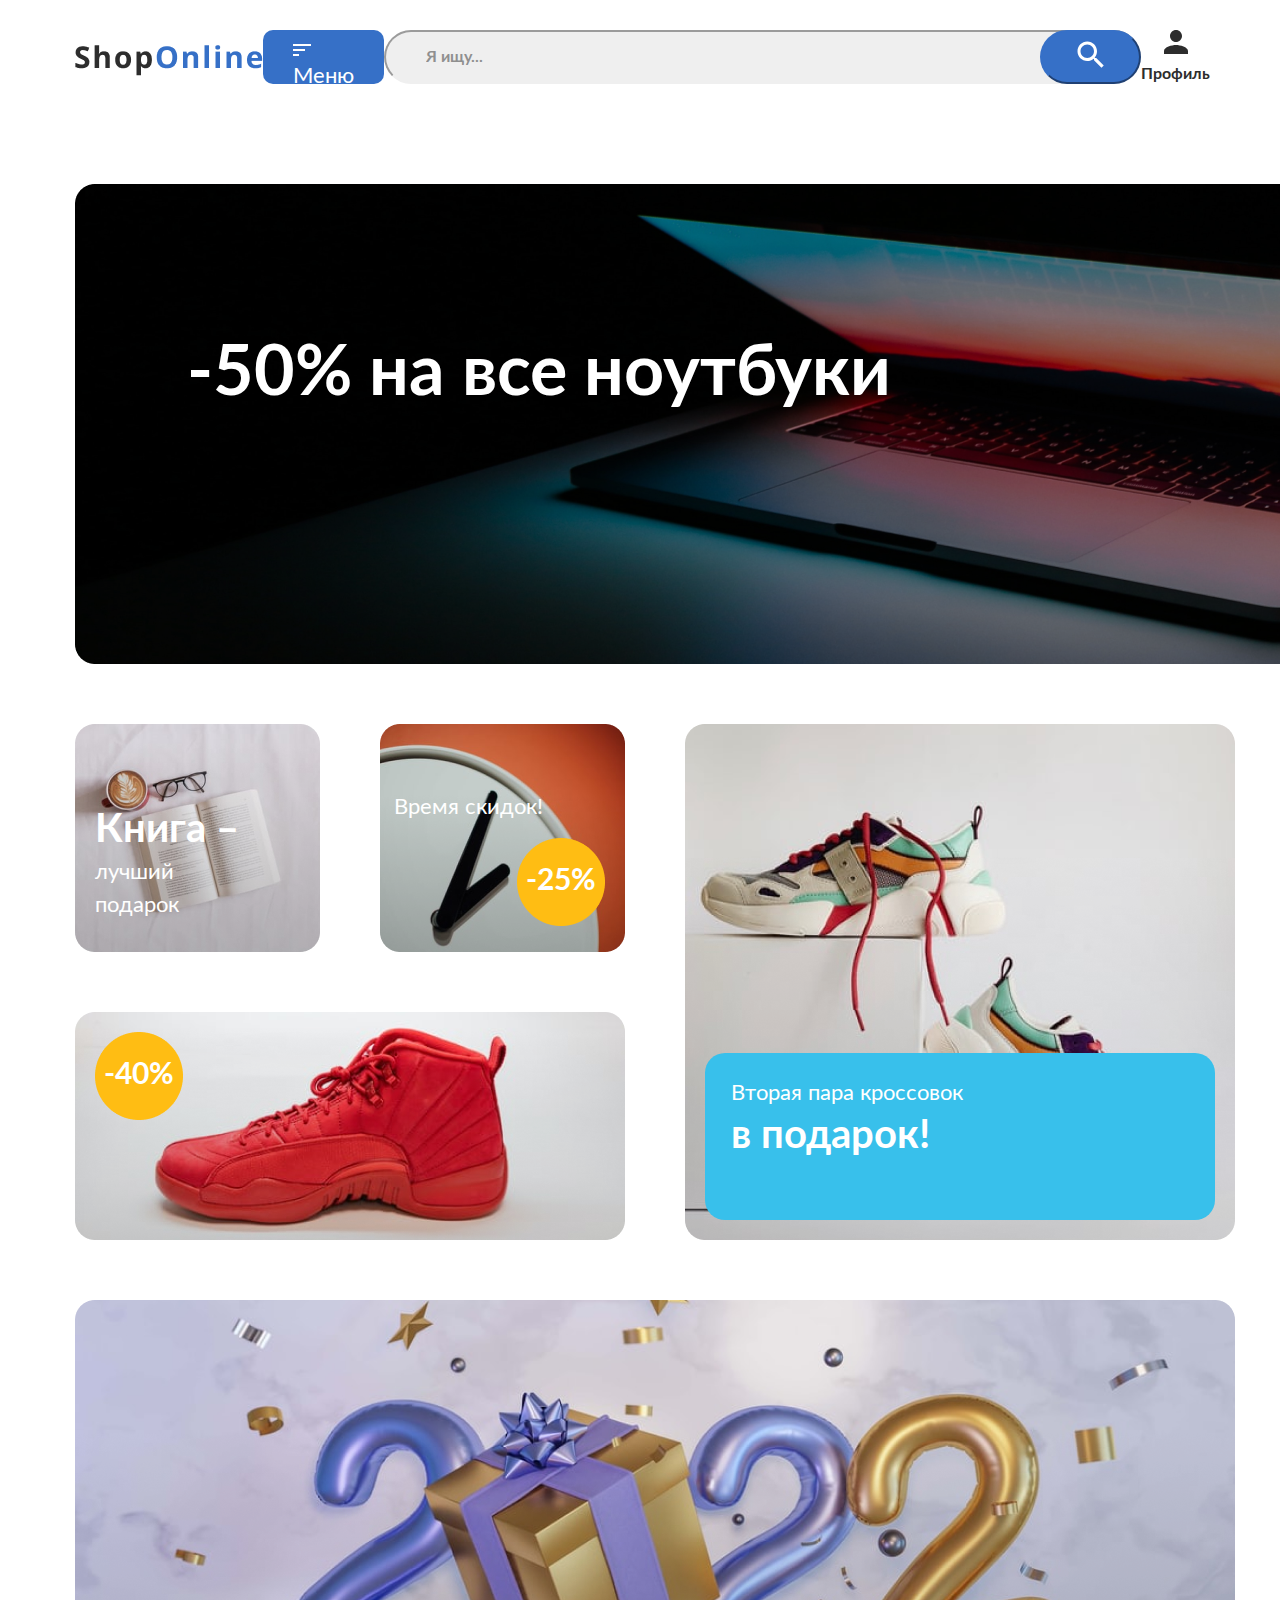
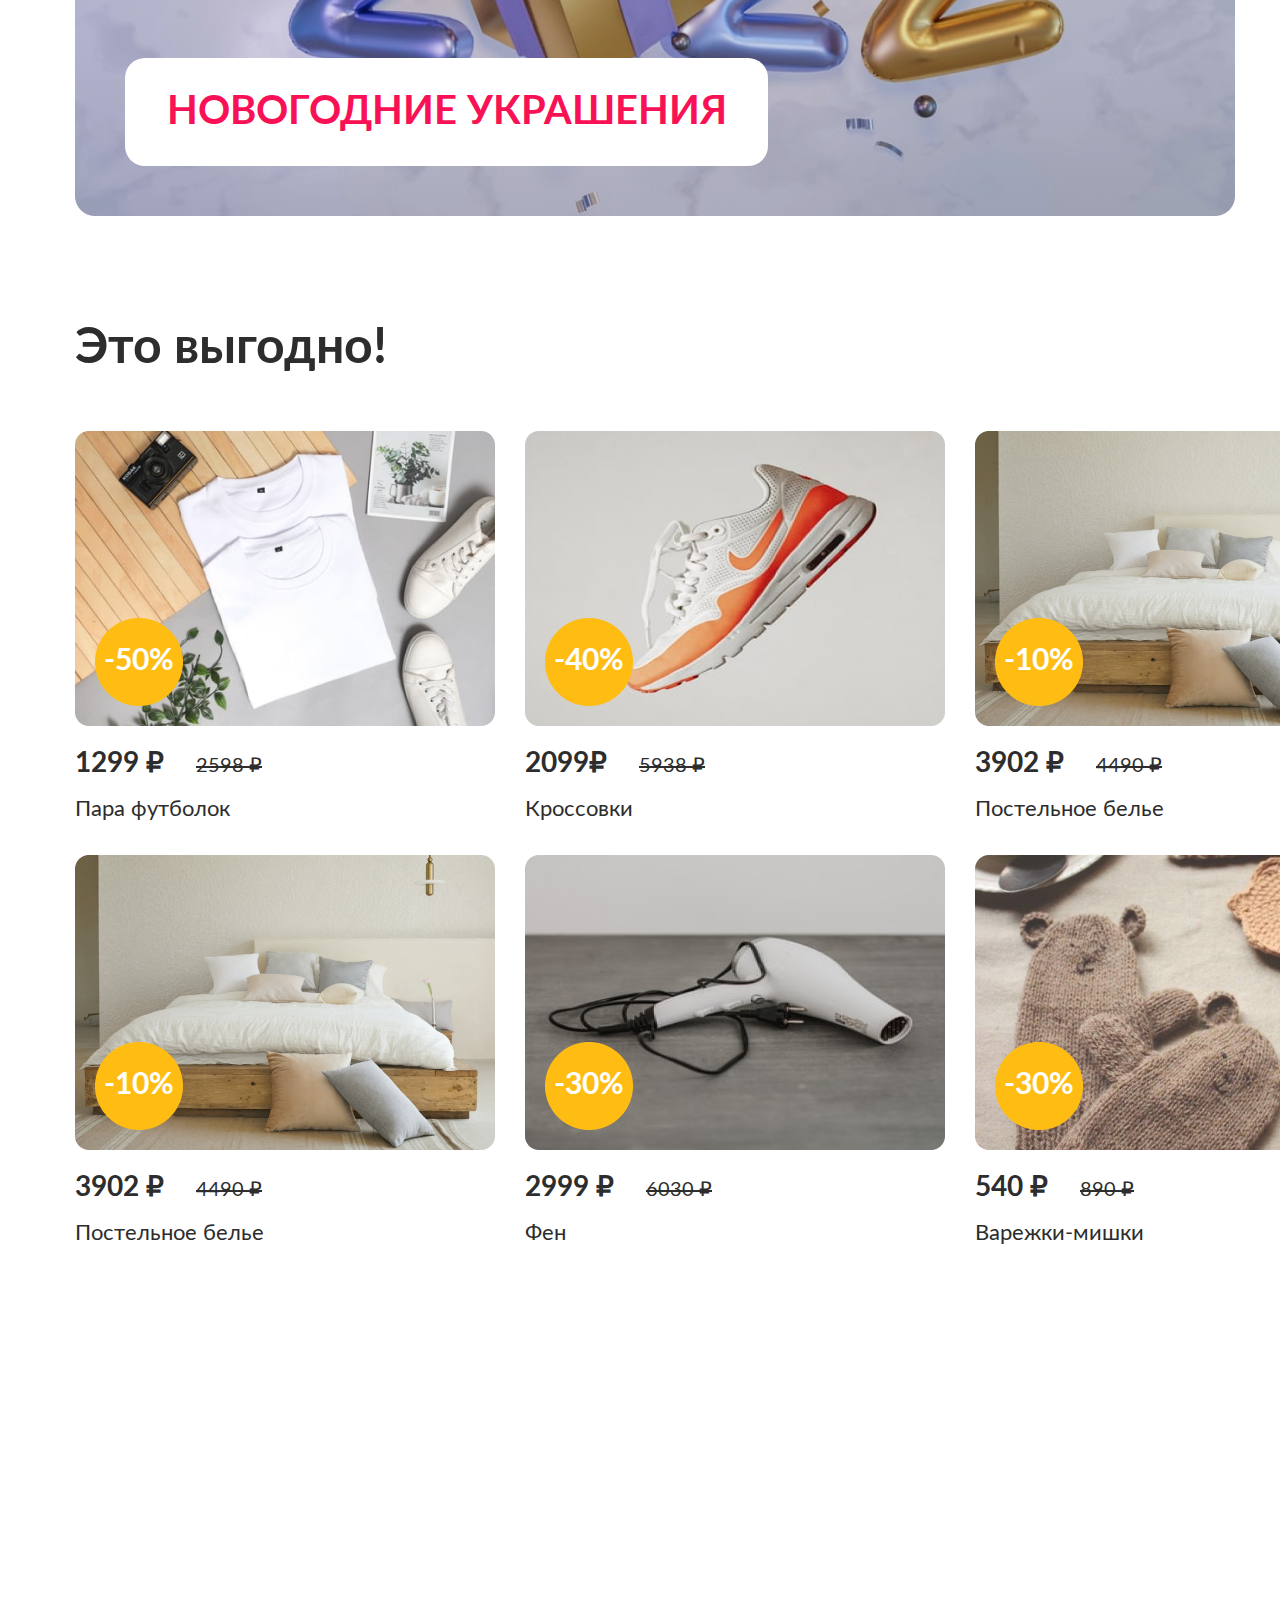
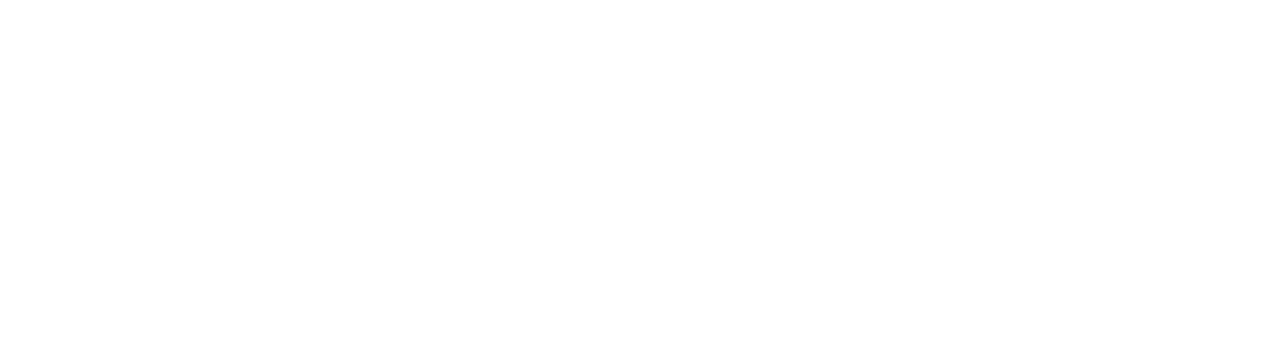
<file: index.html>
<!DOCTYPE html>
<html lang="ru">
<head>
  <meta charset="UTF-8">
  <title>ShopOnline</title>
  <link rel="stylesheet" href="styles/style.css">
  <meta name="viewport" content="width=device-width, initial-scale=1">
  <link rel="preload" href="./fonts/lato-regular.woff2" as="font" type="font/woff2" crossorigin>
  <link rel="preload" href="./fonts/lato-bold.woff2" as="font" type="font/woff2" crossorigin>
  <script src="./js/script.js" defer></script>
</head>
<body>
<header class="menu">
  <div class="menu__1920">
    <a class="menu__logo" href="index.html">
      <img class="menu__img-logo" src="index/img/logo.png" alt="logo">
    </a>

    <div class="menu__menu">
      <img class="menu__img-menu" src="./index/img/Vector.svg" alt="points">
      <p class="menu__text-menu">Меню</p>
    </div>

    <div class="menu__search">
      <div class="menu__container-search">
        <label for="search_1"></label><input class="menu__container-input" type="search" id="search_1" placeholder="Я ищу..." />
        <button class="menu__container-button"><img src="index/img/search.svg" alt="search"></button>
      </div>
    </div>

    <div class="menu__lists">
      <nav class="menu__list">
        <div class="menu__item menu__item-1">
          <img src="index/img/profile.svg" alt="profile">
          <p class="menu__list-text">Профиль</p>
        </div>
        <div class="menu__item menu__item-1">
          <img src="index/img/shop.svg" alt="profile">
          <p class="menu__list-text">Корзина</p>
        </div>
        <div class="menu__item menu__item-1">
          <img src="index/img/love.svg" alt="profile">
          <p class="menu__list-text">Избранное</p>
        </div>
      </nav>
    </div>
  </div>

  <div class="menu__1024">
    <div class="menu__1024-1">
      <a class="menu__logo" href="index.html">
        <img class="menu__img-logo" src="index/img/logo.png" alt="logo">
      </a>

      <div class="menu__lists">
        <nav class="menu__list">
          <div class="menu__item menu__item-1">
            <img src="index/img/profile.svg" alt="profile">
            <p class="menu__list-text">Профиль</p>
          </div>
          <div class="menu__item menu__item-1">
            <img src="index/img/shop.svg" alt="profile">
            <p class="menu__list-text">Корзина</p>
          </div>
          <div class="menu__item menu__item-1">
            <img src="index/img/love.svg" alt="profile">
            <p class="menu__list-text">Избранное</p>
          </div>
        </nav>
      </div>
    </div>

    <div class="menu__1024-2">
      <div class="menu__menu">
        <img class="menu__img-menu" src="./index/img/Vector.svg" alt="points">
        <p class="menu__text-menu">Меню</p>
      </div>

      <div class="menu__search">
        <div class="menu__container-search">
          <label for="search_2"></label><input class="menu__container-input" type="search" id="search_2" placeholder="Я ищу..." />
          <button class="menu__container-button"><img src="index/img/search.svg" alt="search"></button>
        </div>
      </div>
    </div>
  </div>

</header>
<main class="lists">
  <div class="container">

  <div class="list-banner">

      <h1 class="list-banner__main-text">-50% на все ноутбуки</h1>

      <div class="list-banner__text timer" data-timer-deadline="2022/11/15 00:00 GMT-3"></div>
  </div>

  <ul class="list-1">
      <li class="list-1__101">
        <div class="list-1__p">
        <p class="list-1__p-700 list-1__p_span">
          Книга –
        </p>
        <p class="list-1__p-400 list-1__p_span">
          лучший
        </p>
        <p class="list-1__p-400 list-1__p_span">
          подарок
        </p>
        </div>
      </li>

      <li class="list-1__102">
        <p class="list-1__p-400 list-1__102-p">
          Время скидок!
        </p>

        <div class="list-1__102-circle">
          <div class="list-1__circle">
            -25%
          </div>
        </div>
      </li>

      <li class="list-1__104">
        <div class="list-1__circle">
          -40%
        </div>
      </li>

      <li class="list-1__99">
        <div class="list-1__99_sale">
          <p class="list-1__p-400 list-1__p-span">
            Вторая пара кроссовок
          </p>
          <p class="list-1__p-700 list-1__p-span">
            в подарок!
          </p>
        </div>
      </li>

      <li class="list-1__100">
        <p class="list-1__p-700 list-1__p_span">
          Идеи новогодних
        </p>
        <p class="list-1__p-700 list-1__p_span">
          подарков
        </p>
      </li>

      <li class="list-1__103">
        <p class="list-1__p-700">
          Выгодно в декабре!
        </p>

        <div class="list-1__103-circle">
          <div class="list-1__circle">
            -15%
          </div>
        </div>
      </li>


      <li class="list-1__105">
        <div class="list-1__105-raspberry">
          <p class="list-1__p-700 list-1__p-700-raspberry">
            Новогодние украшения
          </p>
        </div>
      </li>

      <li class="list-1__106">
        <div class="list-1__circle">
          -55%
        </div>
      </li>

      <li class="list-1__107">
        <div class="list-1__circle list-1__circle_107">
          -25%
        </div>

        <p class="list-1__p-400 list-1__p-400_107">
          На бытовую химию
        </p>
      </li>

      <li class="list-1__108">
      </li>
    </ul>

    <div class="list-2">
      <h2 class="list-2__main-text">
        Это выгодно!
      </h2>

      <ul class="list-2__item">
        <li class="list-2__card-1">
          <div class="list-2__card-header list-2__card-header-1">
            <div class="list-1__circle">
              -50%
            </div>
          </div>

          <p class="list-1__text-1">
            1299 ₽
          </p>
          <p class="list-1__text-2">
            2598 ₽
          </p>
          <p class="list-1__text-3">
            Пара футболок
          </p>
        </li>

        <li class="list-2__card-2">
          <div class="list-2__card-header list-2__card-header-2">
            <div class="list-1__circle">
              -40%
            </div>
          </div>

          <p class="list-1__text-1">
            2099₽
          </p>
          <p class="list-1__text-2">
            5938 ₽
          </p>
          <p class="list-1__text-3">
            Кроссовки
          </p>
        </li>

        <li class="list-2__card-3">
          <div class="list-2__card-header list-2__card-header-3">
            <div class="list-1__circle">
              -10%
            </div>
          </div>

          <p class="list-1__text-1">
            3902 ₽
          </p>
          <p class="list-1__text-2">
            4490 ₽
          </p>
          <p class="list-1__text-3">
            Постельное белье
          </p>
        </li>

        <li class="list-2__card-4">
          <div class="list-2__card-header list-2__card-header-4">
            <div class="list-1__circle">
              -30%
            </div>
          </div>

          <p class="list-1__text-1">
            2999 ₽
          </p>
          <p class="list-1__text-2">
            6030 ₽
          </p>
          <p class="list-1__text-3">
            Фен
          </p>
        </li>

        <li class="list-2__card-5">
          <div class="list-2__card-header list-2__card-header-5">
            <div class="list-1__circle">
              -10%
            </div>
          </div>

          <p class="list-1__text-1">
            3902 ₽
          </p>
          <p class="list-1__text-2">
            4490 ₽
          </p>
          <p class="list-1__text-3">
            Постельное белье
          </p>
        </li>

        <li class="list-2__card-6">
          <div class="list-2__card-header list-2__card-header-6">
            <div class="list-1__circle">
              -30%
            </div>
          </div>

          <p class="list-1__text-1">
            2999 ₽
          </p>
          <p class="list-1__text-2">
            6030 ₽
          </p>
          <p class="list-1__text-3">
            Фен
          </p>
        </li>

        <li class="list-2__card-7">
          <div class="list-2__card-header list-2__card-header-7">
            <div class="list-1__circle">
              -30%
            </div>
          </div>

          <p class="list-1__text-1">
            540 ₽
          </p>
          <p class="list-1__text-2">
            890 ₽
          </p>
          <p class="list-1__text-3">
            Варежки-мишки
          </p>
        </li>

        <li class="list-2__card-8">
          <div class="list-2__card-header list-2__card-header-8">
            <div class="list-1__circle">
              -50%
            </div>
          </div>

          <p class="list-1__text-1">
            1299 ₽
          </p>
          <p class="list-1__text-2">
            2598 ₽
          </p>
          <p class="list-1__text-3">
            Пара футболок
          </p>
        </li>

      </ul>



    </div>
  </div>
</main>

</body>
</html>
</file>
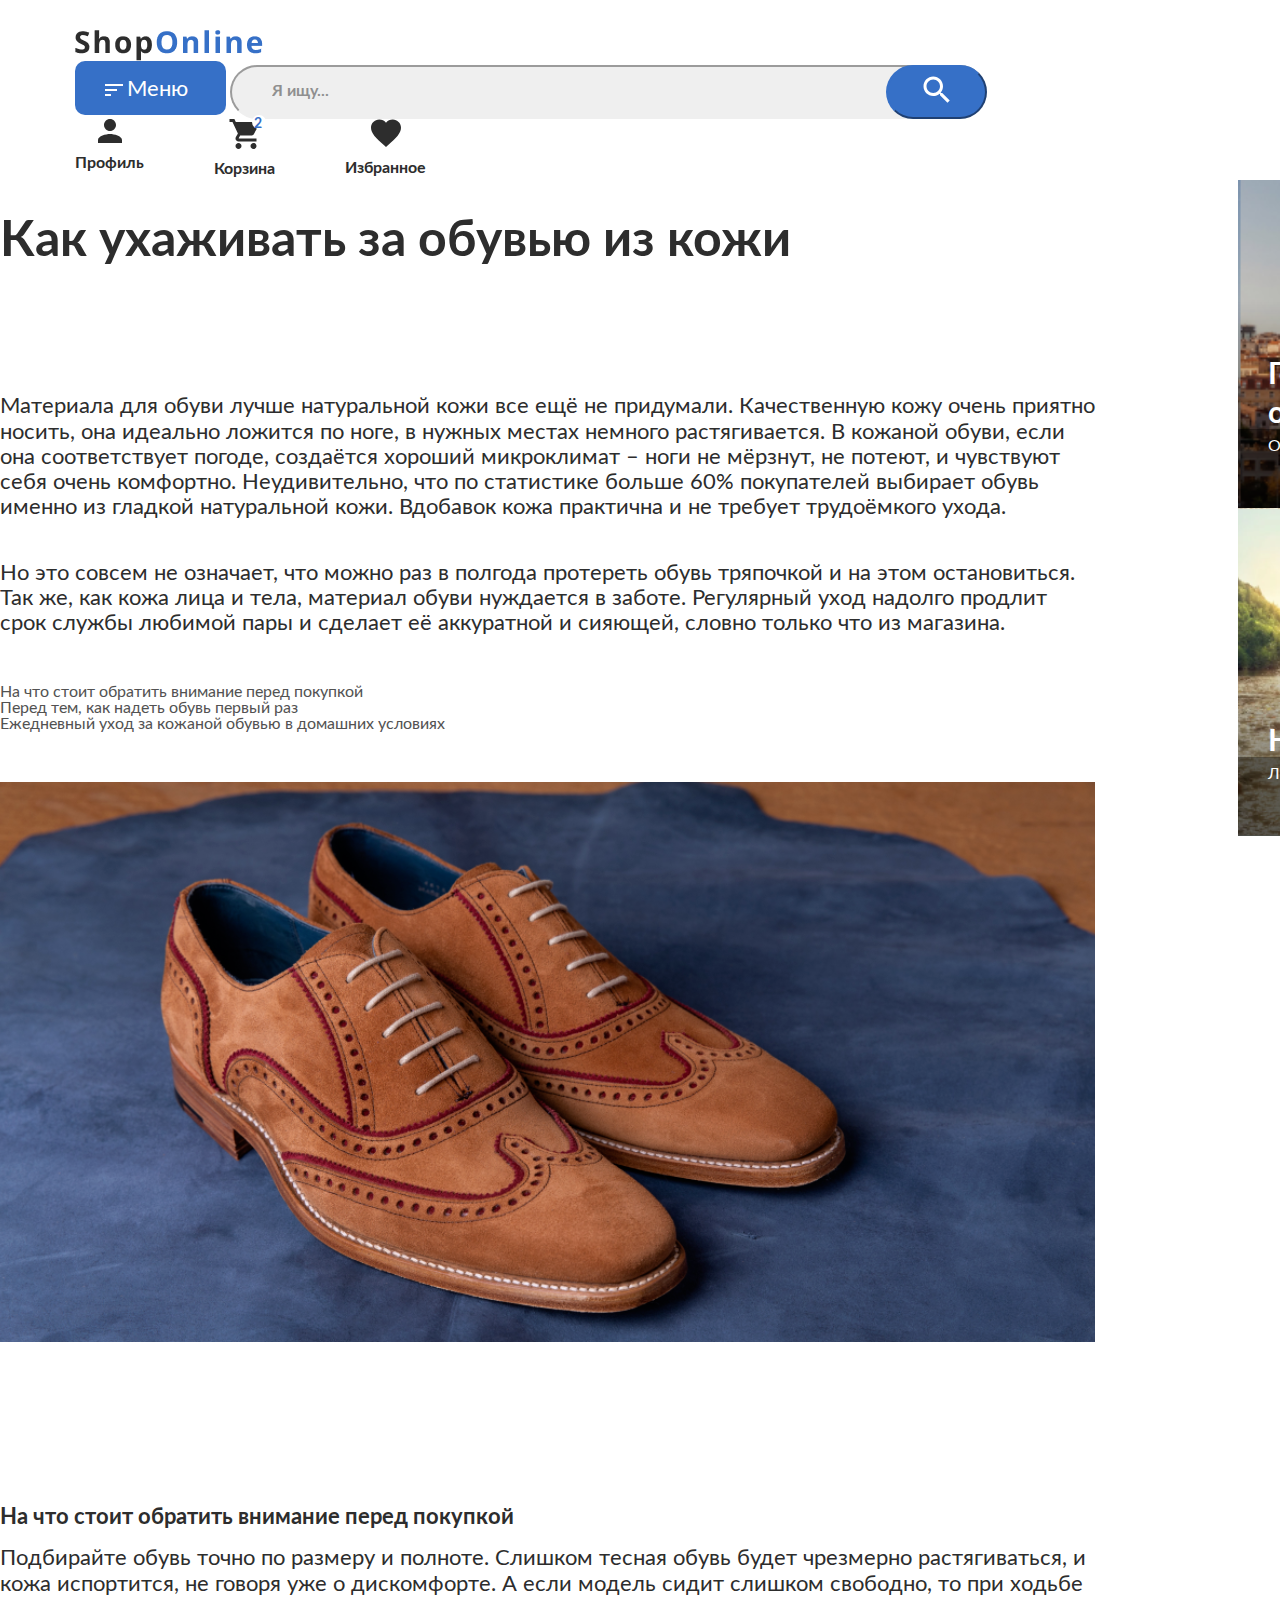
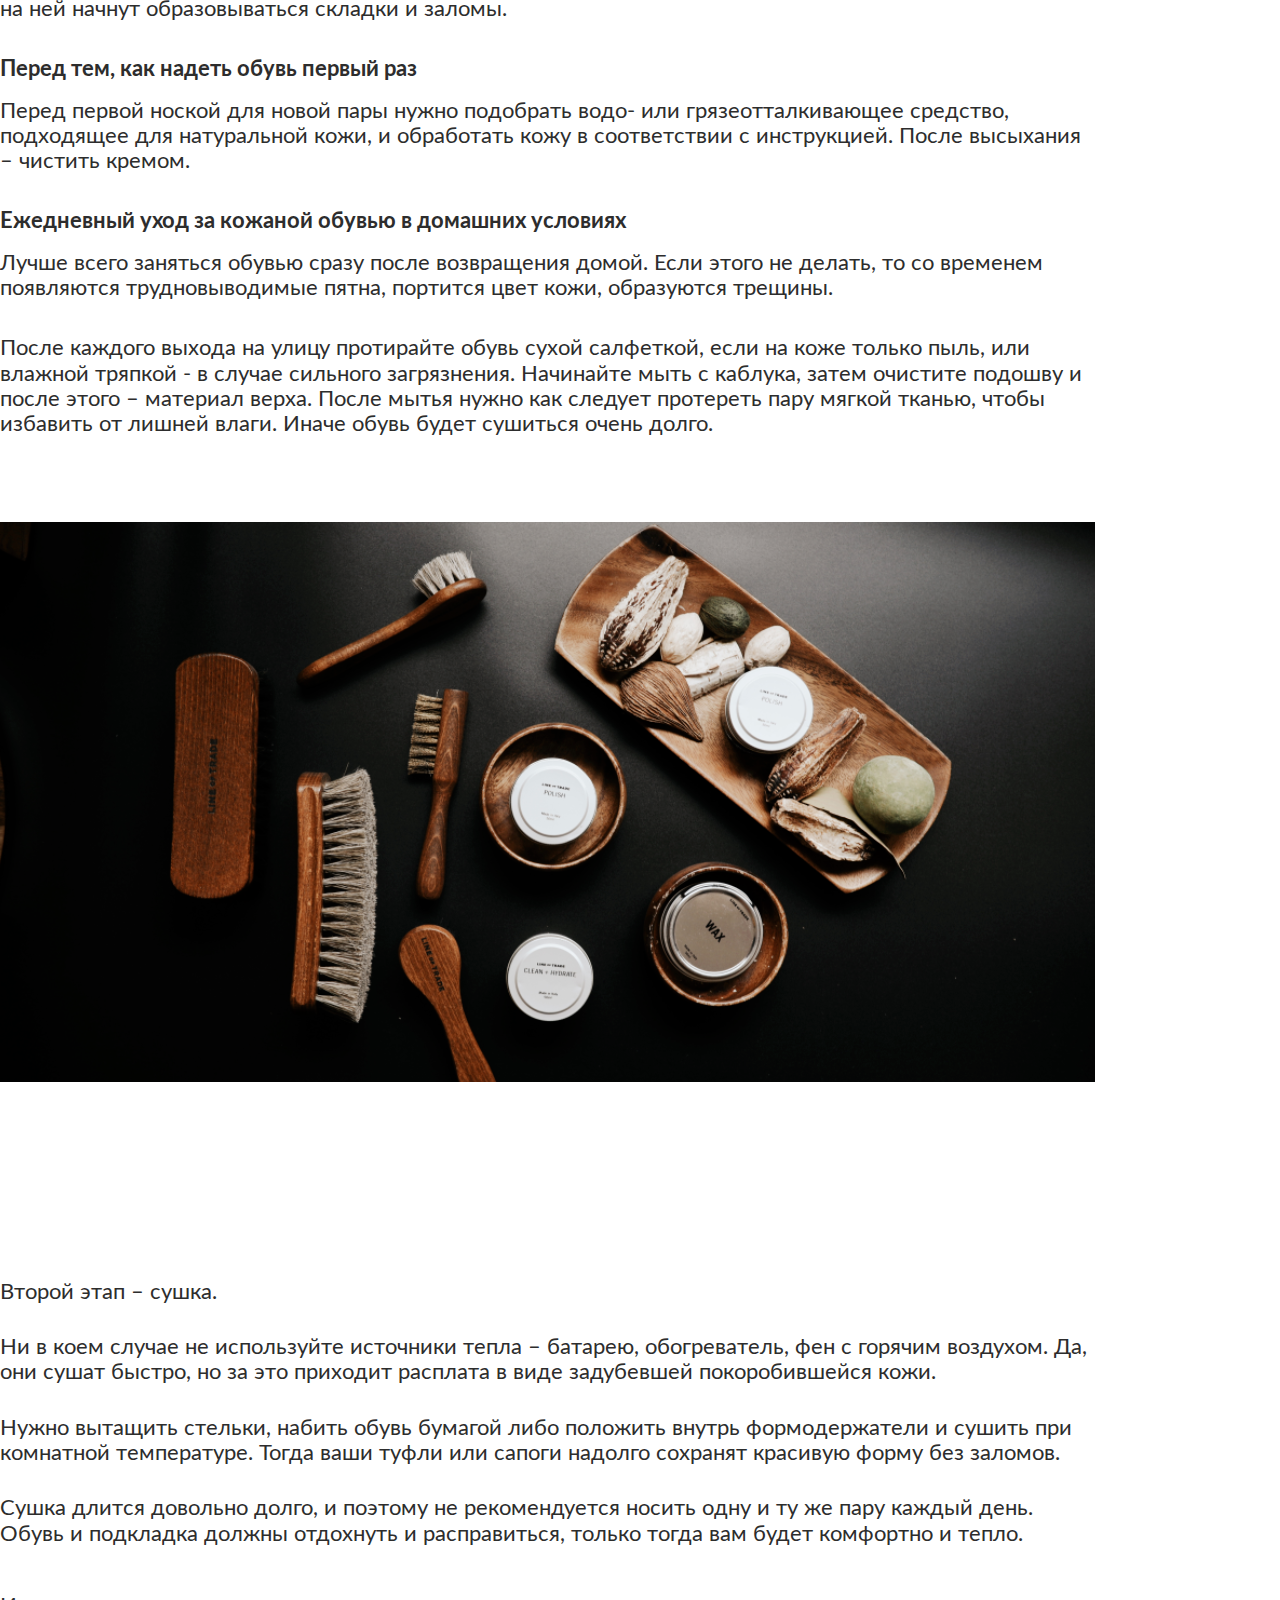
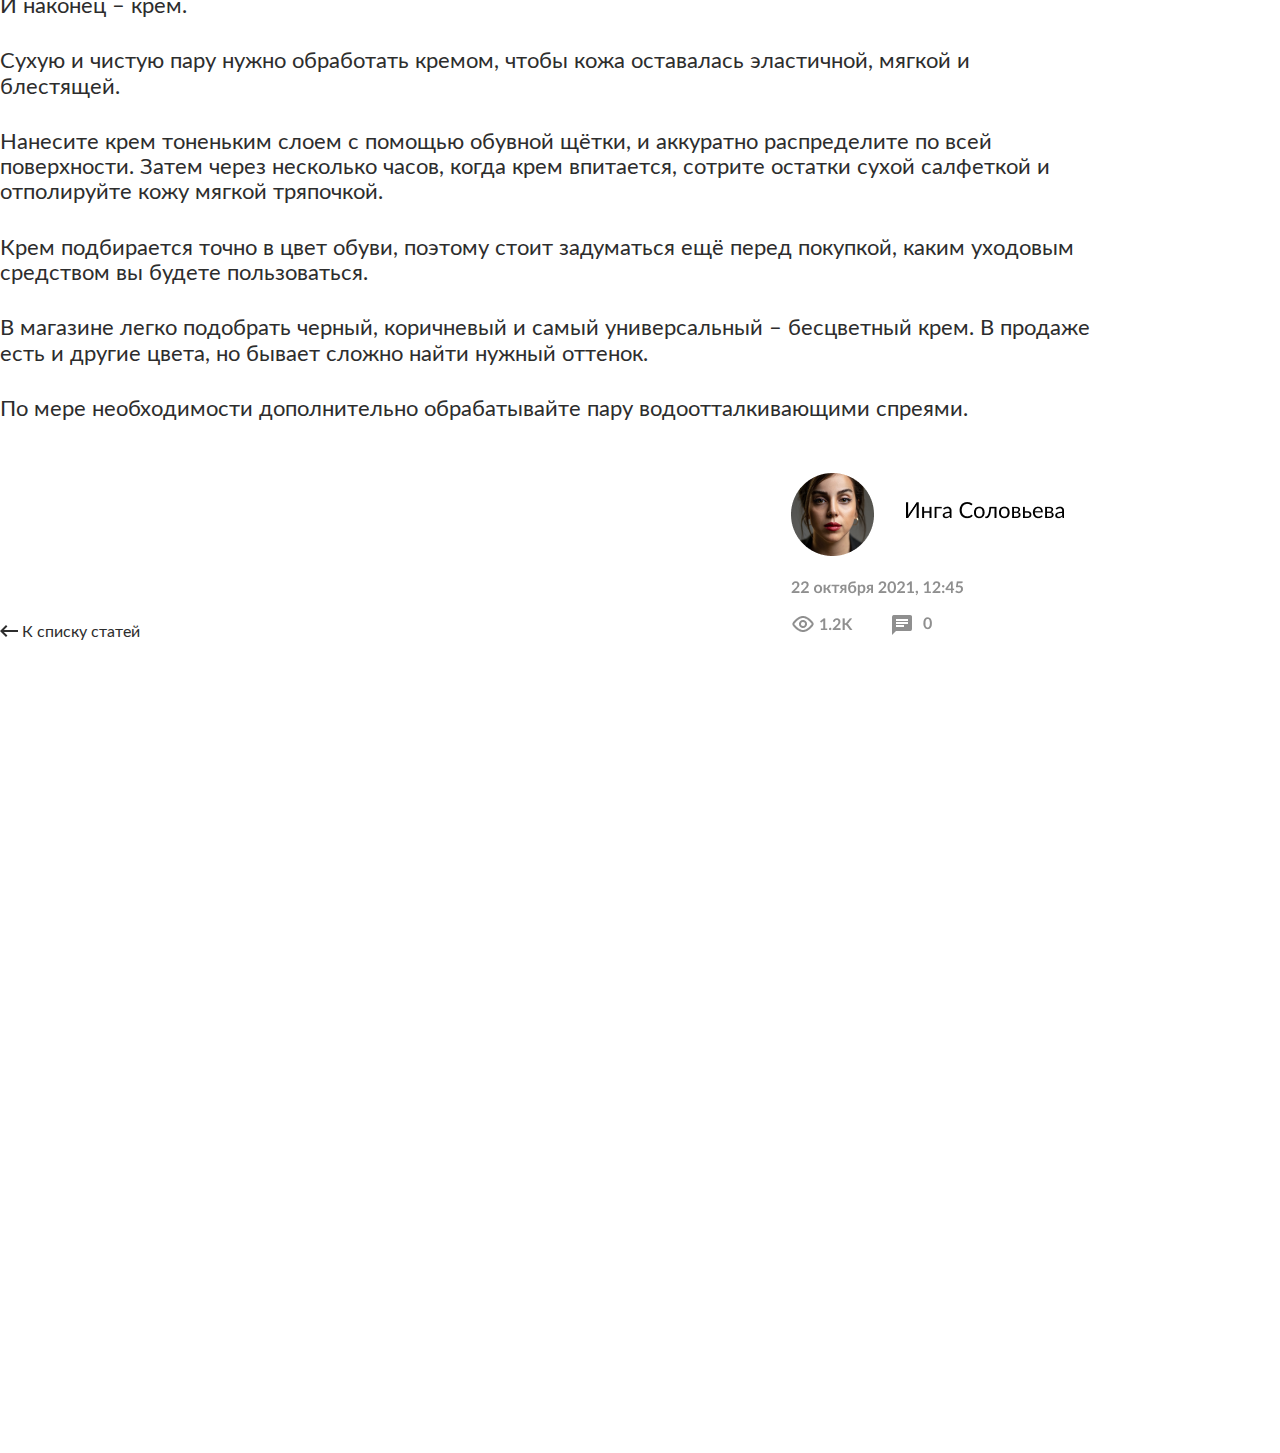
<file: article.html>
<!DOCTYPE html>
<html lang="ru">
<head>
  <meta charset="UTF-8">
  <title>OnlineShop</title>
  <link rel="stylesheet" href="styles/style.css">
  <link rel="preload" href="./fonts/lato-regular.woff2" as="font" type="font/woff2" crossorigin>
  <link rel="preload" href="./fonts/lato-bold.woff2" as="font" type="font/woff2" crossorigin>
</head>
<body>

<header class="menu">
  <div class="container">
    <a class="menu__logo" href="index.html"><img class="menu__img-logo" src="index/img/logo.png" alt="logo"></a>

    <div class="menu__menu">
      <img class="menu__img-menu" src="./index/img/Vector.svg" alt="points">
      <p class="menu__text-menu">Меню</p>
    </div>

    <div class="menu__search">
      <div class="menu__container-search">
        <input class="menu__container-input" type="search" id="search" placeholder="Я ищу..." />
        <button class="menu__container-button"><img src="index/img/search.svg" alt="search"></button>
      </div>
    </div>

    <div class="menu__lists">
      <nav class="menu__list">
        <div class="menu__item menu__item-1">
          <img src="index/img/profile.svg" alt="profile">
          <p class="menu__list-text">Профиль</p>
        </div>
        <div class="menu__item menu__item-1">
          <img src="index/img/shop.svg" alt="profile">
          <p class="menu__list-text">Корзина</p>
        </div>
        <div class="menu__item menu__item-1">
          <img src="index/img/love.svg" alt="profile">
          <p class="menu__list-text">Избранное</p>
        </div>
      </nav>
    </div>
  </div>
</header>

<main class="shop">
  <div class="shop__1block">
    <h1 class="shop__text_bold">Как ухаживать за обувью из кожи</h1>

    <section class="shop__1block">
      <article class="shop__texts">
        <p class="shop__text shop__text_span"><span>
          Материала для обуви лучше натуральной кожи все ещё не придумали. Качественную кожу очень приятно носить, она идеально ложится по ноге, в нужных местах немного растягивается. В кожаной обуви, если она соответствует погоде, создаётся хороший микроклимат – ноги не мёрзнут, не потеют, и чувствуют себя очень комфортно. Неудивительно, что по статистике больше 60% покупателей выбирает обувь именно из гладкой натуральной кожи. Вдобавок кожа практична и не требует трудоёмкого ухода.
          </span><span>
          Но это совсем не означает, что можно раз в полгода протереть обувь тряпочкой и на этом остановиться. Так же, как кожа лица и тела, материал обуви нуждается в заботе. Регулярный уход надолго продлит срок службы любимой пары и сделает её аккуратной и сияющей, словно только что из магазина.
          </span>
        </p>

        <p class="shop__text shop__text_small"><span>
          На что стоит обратить внимание перед покупкой</span><span>
          Перед тем, как надеть обувь первый раз</span><span>
          Ежедневный уход за кожаной обувью в домашних условиях</span>
        </p>
      </article>

      <img class="shop__img" src ="article/img/shoes.png" alt="shoes">
    </section>

    <section class="shop__2block">
      <article class="shop__texts">
        <h2 class="shop__text shop__text_bold-header-in-text">
          На что стоит обратить внимание перед покупкой
        </h2>

        <p class="shop__text shop__text_in-text">
          Подбирайте обувь точно по размеру и полноте. Слишком тесная обувь будет чрезмерно растягиваться, и кожа испортится, не говоря уже о дискомфорте. А если модель сидит слишком свободно, то при ходьбе на ней начнут образовываться складки и заломы.
        </p>
      </article>

      <article class="shop__texts">
        <h2 class="shop__text shop__text_bold-header-in-text">
          Перед тем, как надеть обувь первый раз
        </h2>
        <p class="shop__text shop__text_in-text">
          Перед первой ноской для новой пары нужно подобрать водо- или грязеотталкивающее средство, подходящее для натуральной кожи, и обработать кожу в соответствии с инструкцией. После высыхания – чистить кремом.
        </p>
      </article>

      <article class="shop__texts">
        <h2 class="shop__text shop__text_bold-header-in-text">
          Ежедневный уход за кожаной обувью в домашних условиях
        </h2>
        <p class="shop__text shop__text_in-text">
          Лучше всего заняться обувью сразу после возвращения домой. Если этого не делать, то со временем появляются трудновыводимые пятна, портится цвет кожи, образуются трещины.
        </p>
      </article>

      <p class="shop__text shop__text_in-text">
        После каждого выхода на улицу протирайте обувь сухой салфеткой, если на коже только пыль, или влажной тряпкой - в случае сильного загрязнения. Начинайте мыть с каблука, затем очистите подошву и после этого – материал верха. После мытья нужно как следует протереть пару мягкой тканью, чтобы избавить от лишней влаги. Иначе обувь будет сушиться очень долго.
      </p>

      <img class="shop__img" src ="article/img/brushes.png" alt="brushes">
    </section>

    <section class="shop__3block">
      <article class="shop__texts">
        <p class="shop__text">
          <span class="shop__3block-text">
            Второй этап – сушка.
          </span>
          <span class="shop__3block-text">
            Ни в коем случае не используйте источники тепла – батарею, обогреватель, фен с горячим воздухом. Да, они сушат быстро, но за это приходит расплата в виде задубевшей покоробившейся кожи.
          </span>
          <span class="shop__3block-text">
            Нужно вытащить стельки, набить обувь бумагой либо положить внутрь формодержатели и сушить при комнатной температуре. Тогда ваши туфли или сапоги надолго сохранят красивую форму без заломов.
          </span>
            <span class="shop__3block-text">
            Сушка длится довольно долго, и поэтому не рекомендуется носить одну и ту же пару каждый день. Обувь и подкладка должны отдохнуть и расправиться, только тогда вам будет комфортно и тепло.
          </span>
        </p>

        <p class="shop__text">
          <span class="shop__3block-text">
            И наконец – крем.
          </span>
          <span class="shop__3block-text">
            Сухую и чистую пару нужно обработать кремом, чтобы кожа оставалась эластичной, мягкой и блестящей.
            </span>
          <span class="shop__3block-text">
            Нанесите крем тоненьким слоем с помощью обувной щётки, и аккуратно распределите по всей поверхности. Затем через несколько часов, когда крем впитается, сотрите остатки сухой салфеткой и отполируйте кожу мягкой тряпочкой.
            </span>
          <span class="shop__3block-text">
            Крем подбирается точно в цвет обуви, поэтому стоит задуматься ещё перед покупкой, каким уходовым средством вы будете пользоваться.
            </span>
          <span class="shop__3block-text">
            В магазине легко подобрать черный, коричневый и самый универсальный – бесцветный крем. В продаже есть и другие цвета, но бывает сложно найти нужный оттенок.
            </span>
          <span class="shop__3block-text">
            По мере необходимости дополнительно обрабатывайте пару водоотталкивающими спреями.
          </span>
        </p>
      </article>
    </section>
  </div>


  <aside class="shop__2block">
      <div class="shop__new shop__new_1">
        <h3 class="shop__textnews">
          <span>
            Горящие туры в Стамбул
          </span>
          <span>
            от 20 000 руб.
          </span>
        </h3>
        <p class="shop__smalltextnews">
          Окунись в настоящую восточную сказку
        </p>
      </div>
      <div class="shop__new shop__new_2">
        <h3 class="shop__textnews">
          <span>
            Новый RENAULT DUSTER
          </span>
        </h3>

        <p class="shop__smalltextnews">
          Легендарный внедорожник в новом дизайне
        </p>
      </div>
  </aside>

  <section class="shop__footer">
    <img class="shop__footer_img" src="article/img/list.svg" alt="">
    <p class="shop__footer_text">К списку статей</p>

    <img class="shop__footer_img-2" src="article/img/author.png" alt="">
  </section>
</main>

</body>
</html>
</file>
<file: styles/style.css>
@import "global_styles.css";
@import "normalize.css";
@import "../index/index.css";
@import "../article/article.css";

@font-face {
  font-family: "Lato";
  src: local("Lato"), url('../fonts/lato-regular.woff2') format("woff2"),
  url('../fonts/lato-regular.woff') format("woff");
  font-display: swap;
  font-weight: 400;
}

@font-face {
  font-family: "Lato";
  src: local("Lato-Bold"), url('../fonts/lato-bold.woff2') format("woff2"),
  url('../fonts/lato-bold.woff') format("woff");
  font-display: swap;
  font-weight: 700;
}
</file>
